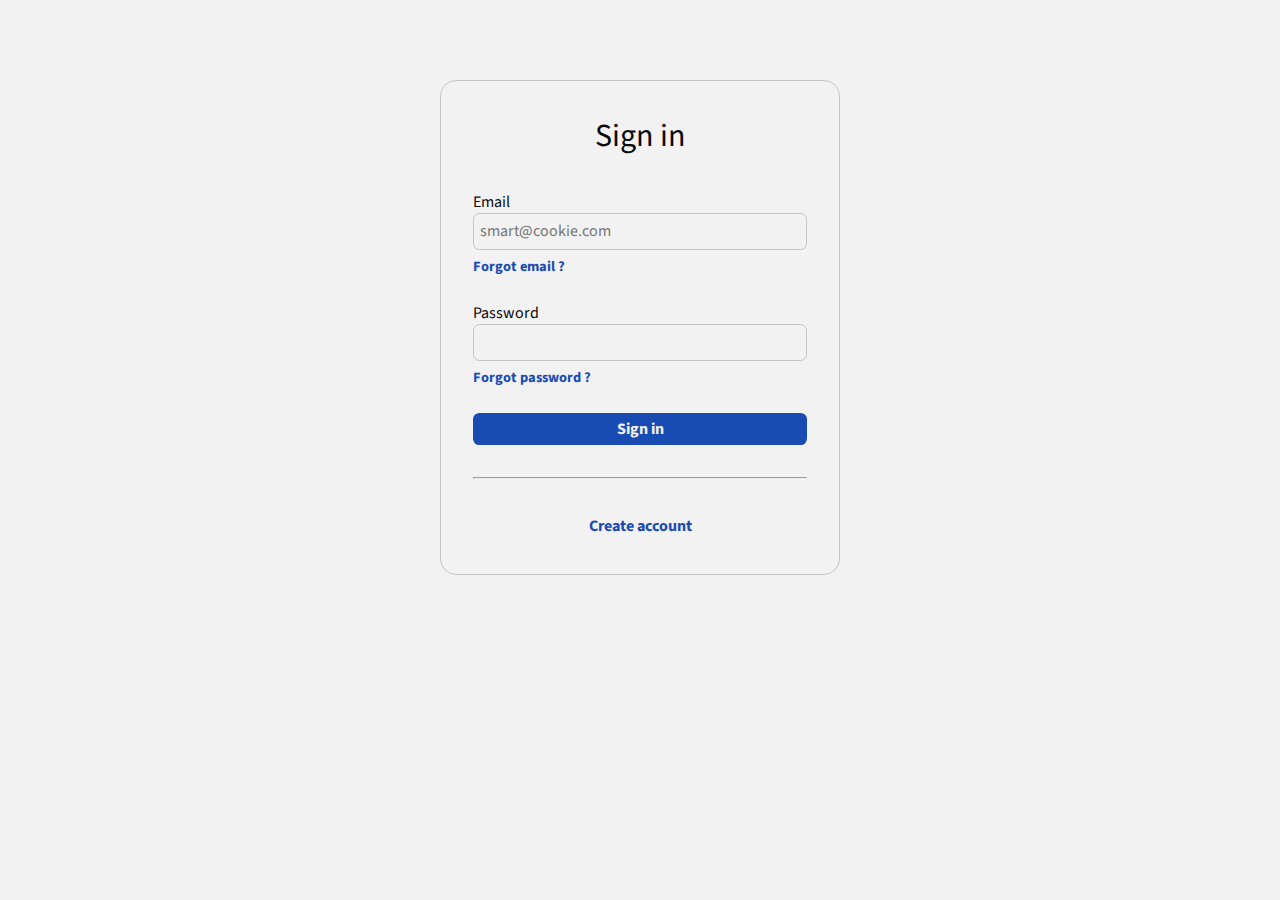
<file: index.html>
<!DOCTYPE html>
<html lang="en">
    <head>
        <meta charset="UTF-8" />
        <meta http-equiv="X-UA-Compatible" content="IE=edge" />
        <meta name="viewport" content="width=device-width, initial-scale=1.0" />

        <link
            href="https://fonts.googleapis.com/icon?family=Material+Icons"
            rel="stylesheet"
        />
        <link rel="preconnect" href="https://fonts.googleapis.com" />
        <link rel="preconnect" href="https://fonts.gstatic.com" crossorigin />
        <link
            href="https://fonts.googleapis.com/css2?family=Source+Sans+Pro:ital,wght@0,300;0,400;0,700;1,300;1,400;1,700&display=swap"
            rel="stylesheet"
        />
        <link rel="stylesheet" href="style.css" />

        <script src="index.js" defer></script>

        <title>Login</title>
    </head>
    <body>
        <div class="container">
            <h1 class="title">Sign in</h1>
            <form class="form" autocomplete="off" novalidate action="/submitted.html">
                <div class="form-box email-box">
                    <label for="email">Email</label>
                    <div class="input-box email-input-box">
                        <input id="email" type="email" placeholder="smart@cookie.com" />
                        <div class="input-box-wrong email-input-box-wrong">Invalid email</div>
                    </div>
                    <button class="form-forgot forgot-email" type="button">
                        Forgot email&nbsp;?
                    </button>
                </div>
                <div class="form-box password-box">
                    <label for="password">Password</label>
                    <div class="input-box password-input-box">
                        <input id="password" type="password" />
                        <div class="input-box-wrong password-input-box-wrong">Stronger password required</div>
                    </div>
                    <button class="form-forgot forgot-password" type="button">
                        Forgot password&nbsp;?
                    </button>
                </div>
                <div class="form-box submit-box">
                    <button class="submit">Sign in</button>
                </div>
            </form>
            <hr class="separator" aria-label="or"/>
            <button class="create-account">Create account</button>
        </div>
    </body>
</html>
</file>
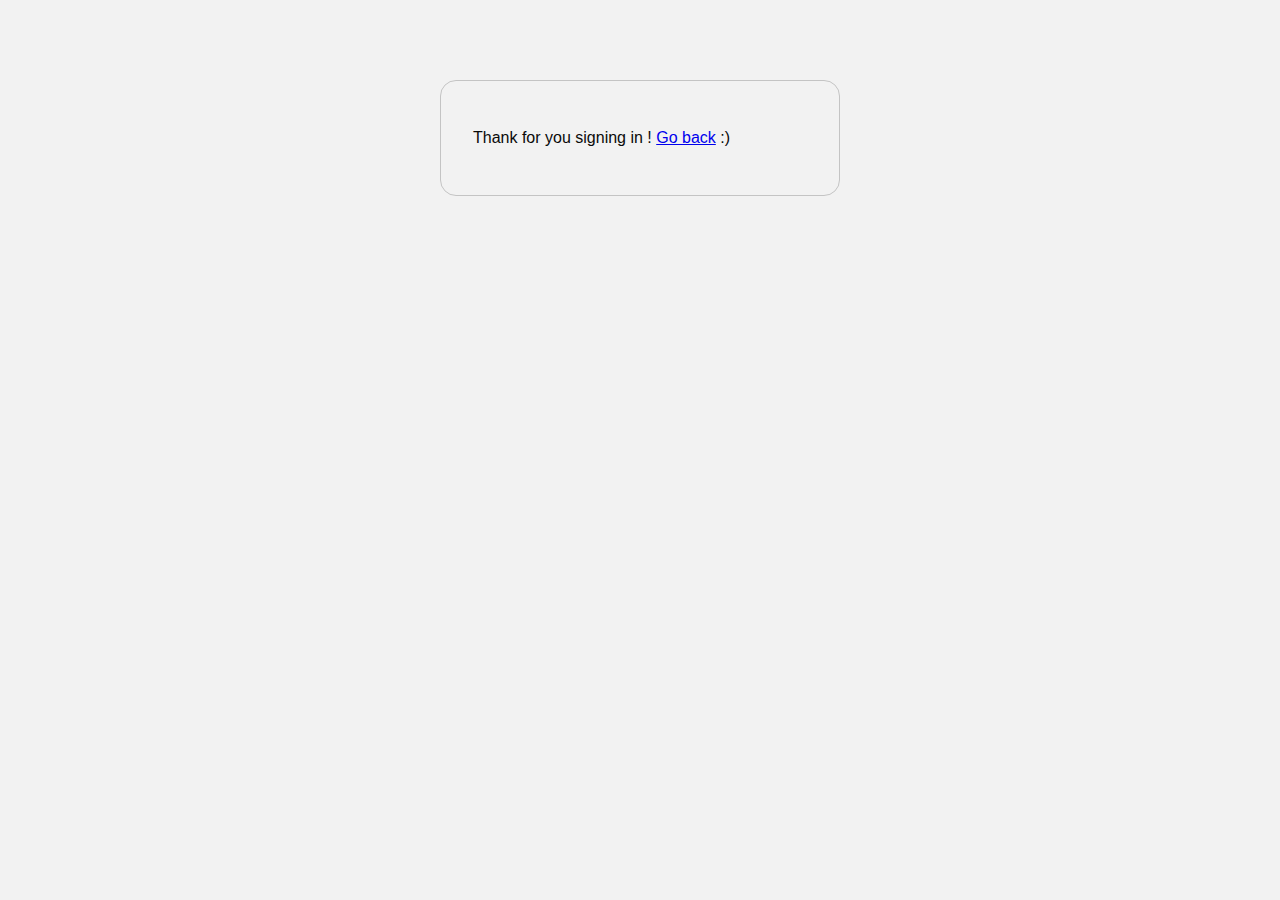
<file: submitted.html>
<!DOCTYPE html>
<html lang="en">
    <head>
        <meta charset="UTF-8" />
        <meta http-equiv="X-UA-Compatible" content="IE=edge" />
        <meta name="viewport" content="width=device-width, initial-scale=1.0" />

        <link rel="stylesheet" href="style.css" />

        <title>Thank you !</title>
    </head>
    <body>
        <div class="container">
            <p>Thank for you signing in&nbsp;! <a href="/">Go back</a> :)</p>
        </div>
    </body>
</html>
</file>
<file: style.css>
* {
    box-sizing: border-box;
}

:root {
    --clr-primary-100: hsl(220, 71%, 15%);
    --clr-primary-200: hsl(220, 70%, 20%);
    --clr-primary-300: hsl(220, 75%, 25%);
    --clr-primary-400: hsl(220, 75%, 30%);
    --clr-primary-500: hsl(220, 75%, 40%);
    --clr-primary-600: hsl(220, 80%, 50%);
    --clr-primary-700: hsl(220, 90%, 60%);
    --clr-primary-800: hsl(220, 90%, 65%);
    --clr-primary-900: hsl(220, 100%, 70%);

    --clr-error-300: hsl(0, 75%, 25%);

    --clr-neutral-100: #0a0a0a;
    --clr-neutral-200: #191919;
    --clr-neutral-300: #272727;
    --clr-neutral-500: #929292;
    --clr-neutral-700: #c4c4c4;
    --clr-neutral-800: #e3e3e3;
    --clr-neutral-900: #f2f2f2;

    --fw-light: 300;
    --fw-normal: 400;
    --fw-bold: 700;
}

::selection {
    background-color: var(--clr-primary-400);
    color: var(--clr-neutral-900);
}

html,
body {
    height: 100%;
}

body {
    display: flex;
    flex-direction: column;

    margin: 0;
    background-color: var(--clr-neutral-900);
    color: var(--clr-neutral-100);

    font-family: "Source Sans Pro", sans-serif;
}

.container {
    width: 90%;
    margin: 0 auto;
    padding: 2rem 0;
}

.title {
    margin-top: 0;
    margin-bottom: 1em;

    font-size: 2rem;
    font-weight: normal;
    text-align: center;
}

.form-box {
    display: flex;
    flex-direction: column;

    margin-bottom: 1.5em;
}

.input-box {
    width: 100%;
}

.input-box > input {
    width: 100%;
}

.form input {
    padding: 0.4em;
    border-radius: 0.4em;
    font-size: 1rem;
    font: unset;

    background-color: transparent;
    border: 1px solid var(--clr-neutral-700);
    color: var(--clr-neutral-100);
    
    position: relative;
}

.form .incorrect input {
    border: 1px solid var(--clr-neutral-500);
}

.form input:focus {
    outline: none;
    border: 1px solid var(--clr-neutral-300);
}


.form .incorrect .input-box {
    position: relative;

    margin-top: .3em;
}

.form .incorrect .input-box::after {
    content: "clear";

    --size: 1.25rem;

    display: inline-flex;

    position: absolute;
    top: 50%;
    right: .5em;

    width: var(--size);
    height: var(--size);

    font-family: "Material Icons";
    font-size: var(--size);
    line-height: var(--size);
    color: var(--clr-error-300);

    transform: translateY(-50%);
}

.input-box-wrong {
    display: none;

    position: absolute;
    top: calc(100% - 1px);
    right: .4em;
    z-index: 10;

    max-width: 80%;
    padding: .3em;
    background-color: var(--clr-error-300);
    border-radius: 0 0 .3em .3em;

    font-weight: var(--fw-bold);
    font-size: .9rem;
    color: var(--clr-neutral-900);

    pointer-events: none;
}

.incorrect .input-box-wrong {
    display: revert;
}

.form-forgot {
    all: unset;
    box-sizing: border-box;

    display: inline-block;

    --inline-padding: 0.3em;
    width: max-content;
    padding: 0.1em var(--inline-padding);
    margin-top: 0.3em;
    border-radius: 0.1em;

    font-weight: var(--fw-bold);
    font-size: 0.9rem;
    color: var(--clr-primary-500);

    transform: translateX(calc(var(--inline-padding) * -1));

    cursor: pointer;
}

.form-forgot:focus {
    background-color: var(--clr-neutral-800);
    color: var(--clr-primary-400);
}

.submit-box {
    margin-bottom: 0;
}

.submit {
    all: unset;
    box-sizing: border-box;

    display: block;

    width: 100%;
    padding: 0.3em;
    background-color: var(--clr-primary-500);
    border-radius: 0.4em;

    text-align: center;
    color: var(--clr-neutral-900);
    font-weight: var(--fw-bold);
}

.submit:hover {
    background-color: var(--clr-primary-600);

    cursor: pointer;
}

.submit:focus {
    outline: 2px solid var(--clr-neutral-900);
    outline-offset: -4px;
}

.create-account {
    all: unset;
    box-sizing: border-box;

    display: block;

    width: 100%;
    padding: 0.3em;
    background: transparent;
    border-radius: 0.4em;

    text-align: center;
    color: var(--clr-primary-500);
    font-weight: var(--fw-bold);

    cursor: pointer;
}

.create-account:hover {
    background-color: var(--clr-neutral-800);
}

.create-account:focus {
    outline: 2px solid;
    outline-offset: -2px;
}

.separator {
    position: relative;

    margin: 2em 0;

    color: var(--clr-neutral-700);
}

.separator::after {
    content: "or";

    display: inline-block;

    position: absolute;
    top: 50%;
    left: 50%;

    padding: 0 1em;

    background-color: var(--clr-neutral-900);

    color: var(--clr-neutral-100);

    transform: translate(-50%, -50%);
}

@media (min-width: 35em) {
    body {
        flex-direction: row;
    }

    body > * {
        width: 100%;
    }

    .container {
        flex-grow: revert;

        height: max-content;
        max-width: 400px;
        margin-top: 5rem;
        padding: 2em;
        border: 1px solid var(--clr-neutral-700);
        border-radius: 1em;
    }
}

@media (prefers-color-scheme: dark) {
    :root {
        --clr-primary-900: hsl(210, 70%, 15%);
        --clr-primary-800: hsl(210, 70%, 20%);
        --clr-primary-700: hsl(210, 75%, 25%);
        --clr-primary-600: hsl(210, 75%, 30%);
        --clr-primary-500: hsl(210, 75%, 40%);
        --clr-primary-400: hsl(210, 80%, 50%);
        --clr-primary-300: hsl(210, 90%, 60%);
        --clr-primary-200: hsl(210, 90%, 65%);
        --clr-primary-100: hsl(210, 100%, 70%);

        --clr-error-300: hsl(0, 75%, 50%);

        --clr-neutral-900: #0a0a0a;
        --clr-neutral-800: #191919;
        --clr-neutral-700: #272727;
        --clr-neutral-500: #929292;
        --clr-neutral-300: #c4c4c4;
        --clr-neutral-200: #e3e3e3;
        --clr-neutral-100: #f2f2f2;
    }
}
</file>
